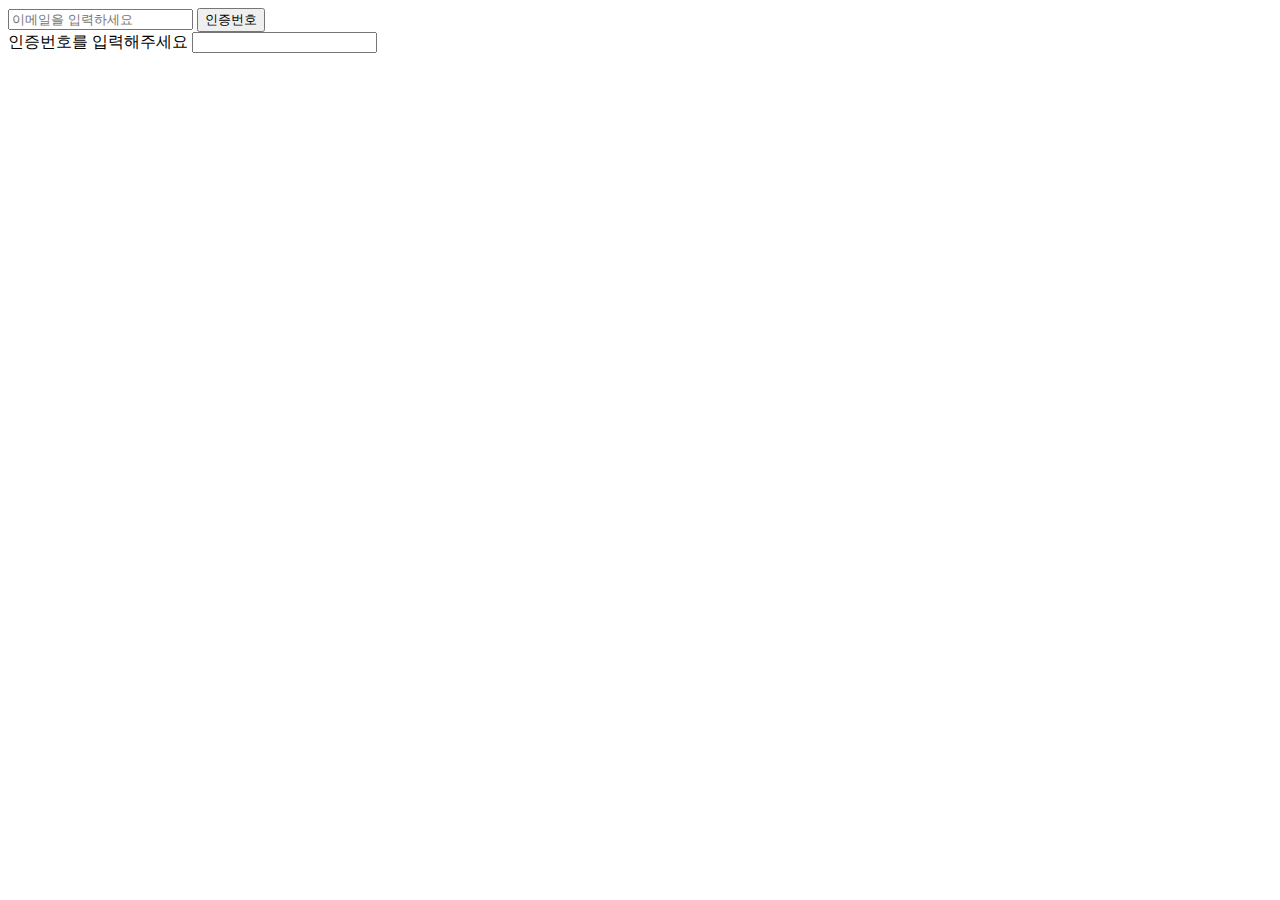
<file: email.html>
<!DOCTYPE html>
<html lang="en">

<head>
    <meta charset="UTF-8">
    <meta http-equiv="X-UA-Compatible" content="IE=edge">
    <meta name="viewport" content="width=device-width, initial-scale=1.0">

    <title>Document</title>
</head>



<body>

    <input type="text" placeholder="이메일을 입력하세요" class="email-input">
    <button class="number-submit">인증번호</button>
    <div>
        <label for="number-confirm">인증번호를 입력해주세요</label>
        <input type="text" id="number-confirm">
    </div>
    <script>
        data = 3333; //인증번호가 3333이라고 가정
        numberConfirm = document.querySelector("#number-confirm")
        emailInput = document.querySelector(".email-input")

        // 이메일 인증번호 체크 함수
        function checkEmailFunction(data, numberConfirm) {
            numberConfirm.addEventListener("keyup", () => {
                if (data != numberConfirm.value) {
                    console.log(`인증번호가 잘못되었습니다 입력하신 인증번호는 ${numberConfirm.value}이고, 정답 인증번호는 ${data}입니다`)
                } else {
                    console.log("인증이 완료되었습니다")
                }
            })
        }

        // 이메일 인증번호
        document.querySelector(".number-submit").addEventListener("click", () => {
            fetch("login/mailConfirm", {
                method: "POST",
                data : {
                    "email" : emailInput.value //email이라는 이름으로 사용자의 이메일을 보냄
                },
            })
                .then((response) => {
                    console.log("response:", response)
                    checkEmailFunction(data, numberConfirm);
                })
                .catch((error) => console.log("error:", error));
        })


    </script>
</body>

</html>
</file>
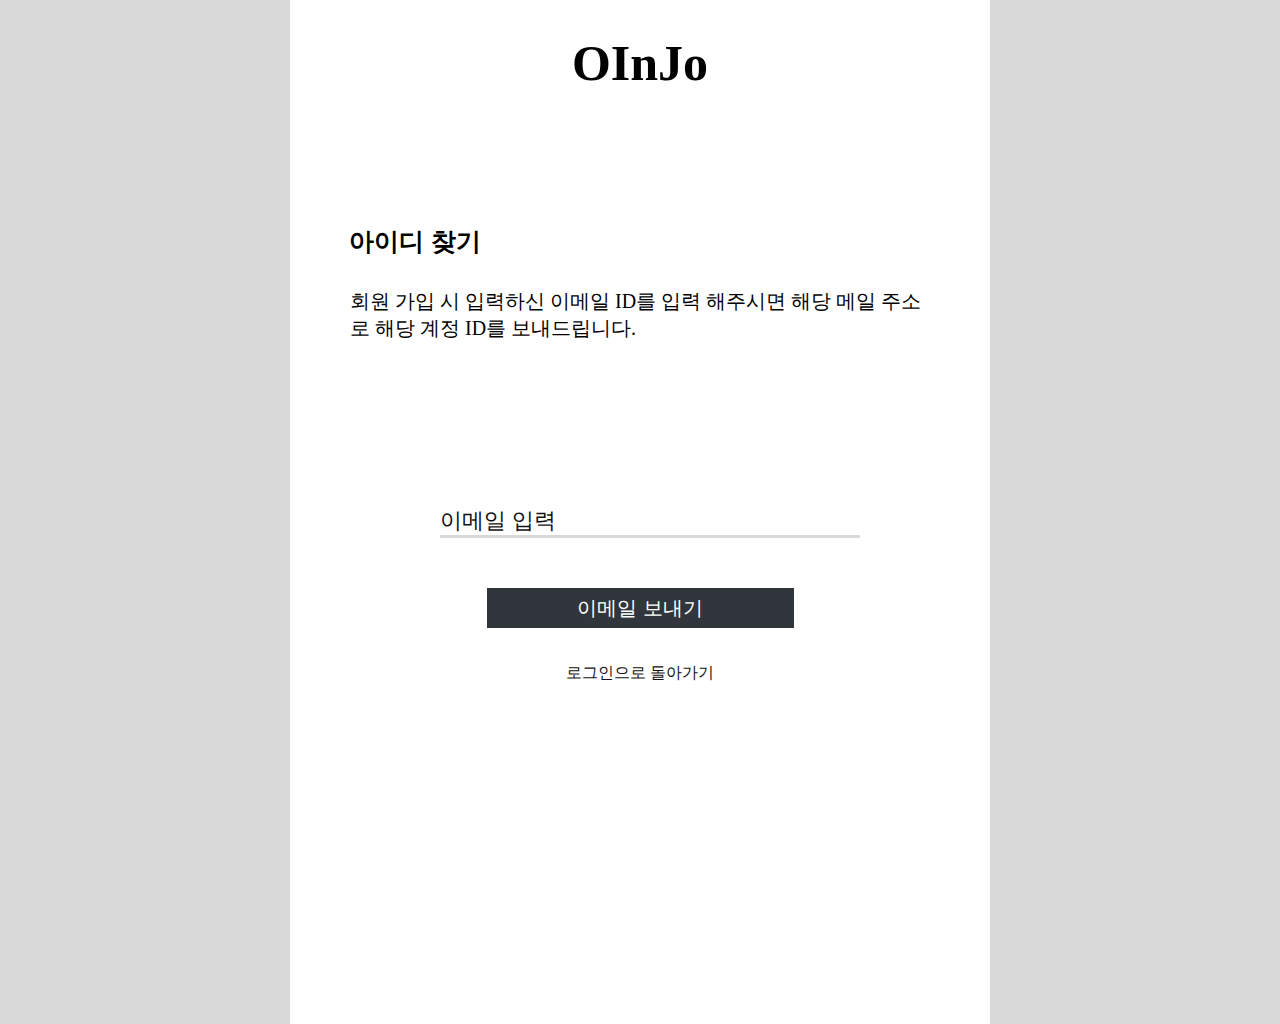
<file: findid.html>
<!DOCTYPE html>
<html lang="ko">
<head>
    <meta charset="UTF-8">
    <meta http-equiv="X-UA-Compatible" content="IE=edge">
    <meta name="viewport" content="width=device-width, initial-scale=1.0">
    <title>아이디 찾기</title>
    <link rel="stylesheet" href="/css/findid.css">
    <script src="/js/findid.js" defer></script>
    <link rel="apple-touch-icon" sizes="180x180" href="favicon/apple-touch-icon.png">
    <link rel="icon" type="image/png" sizes="32x32" href="favicon/favicon-32x32.png">
    <link rel="icon" type="image/png" sizes="16x16" href="favicon/favicon-16x16.png">
    <link rel="icon" href="images/logo.png">
    <link rel="manifest" href="favicon/site.webmanifest">
    <link rel="mask-icon" href="favicon/safari-pinned-tab.svg" color="#5bbad5">
    <meta name="msapplication-TileColor" content="#da532c">
    <meta name="theme-color" content="#ffffff">
</head>
<body>
    <section class="find-id">
        <a href="../../../../../../../../../Downloads"><h1>OInJo</h1></a>
        <h2 class="id-text">아이디 찾기
        </h2>
        <p class="id-sub">
            회원 가입 시 입력하신 이메일 ID를 입력 해주시면 해당 메일 주소로 해당 계정 ID를 보내드립니다.</p>
         <div class="email-input">
            <input type="email" name="memberPassword" id="email" user-password autocomplete="off" required>
            <label for="email" class="email-input-label">이메일 입력</label>
         </div>   
         <a href="#" ><input type="submit" id="btn" class="email-botton" value="이메일 보내기"></a>
         <div class="login-form">
            <a href="/member/login">로그인으로 돌아가기</a>
         </div>
         
</body>
</html>
</file>
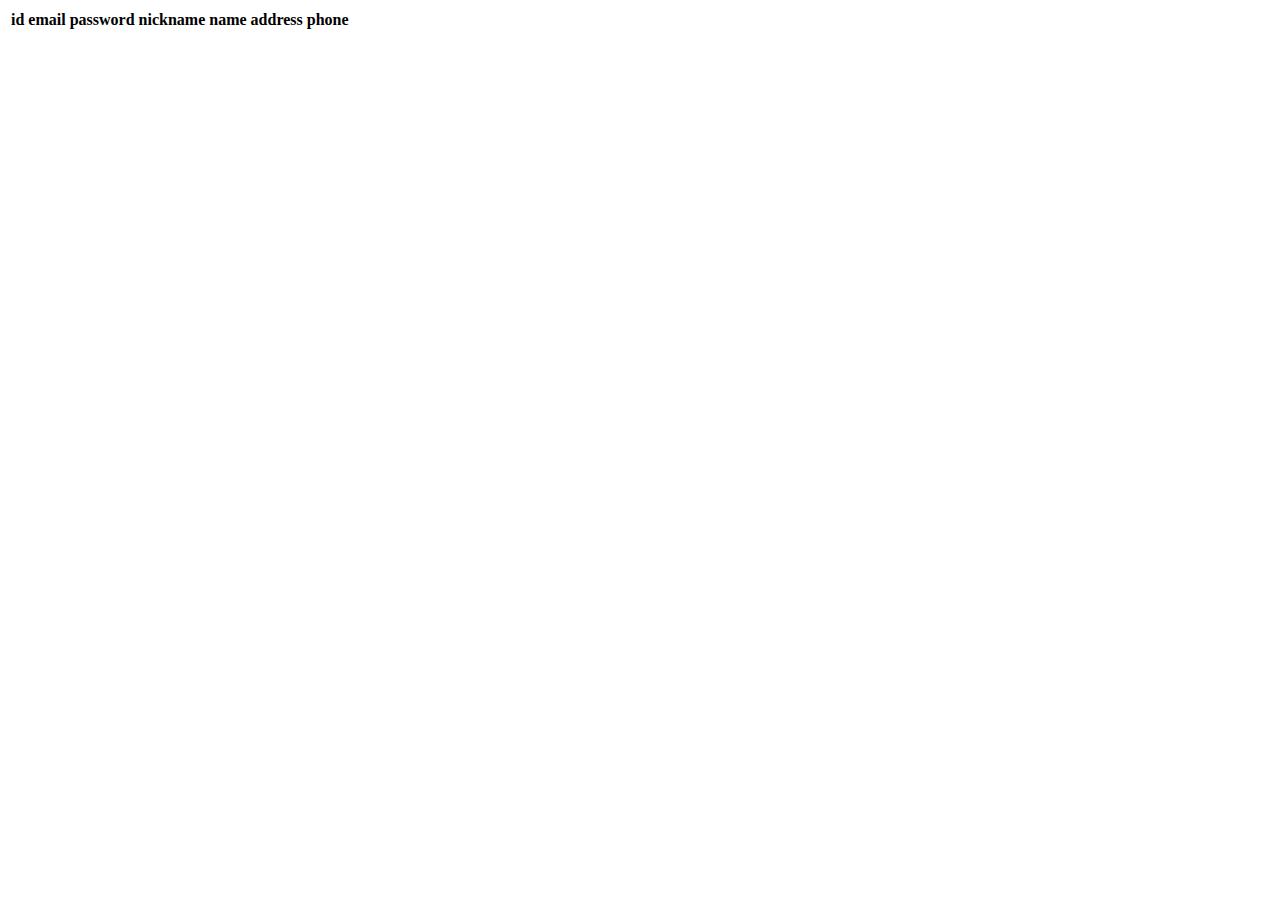
<file: memberdetail.html>
<!DOCTYPE html>
<html lang="en" xmlns:th="http://www.thymeleaf.org">

<head>
    <meta charset="UTF-8">
    <title>member detail</title>
</head>
<body>
<table>
  <tr>
    <th>id</th>
    <th>email</th>
    <th>password</th>
    <th>nickname</th>
    <th>name</th>
    <th>address</th>
    <th>phone</th>
  </tr>
  <tr>
    <td th:text="${member.id}"></td>
    <td th:text="${member.memberEmail}" readonly></td>
    <td th:text="${member.memberPassword}"></td>
    <td th:text="${member.memberNickname}"></td>
    <td th:text="${member.memberName}"></td>
    <td th:text="${member.memberAddress}"></td>
    <td th:text="${member.memberPhone}"></td>
  </tr>
</table>
</body>
</html>
</file>
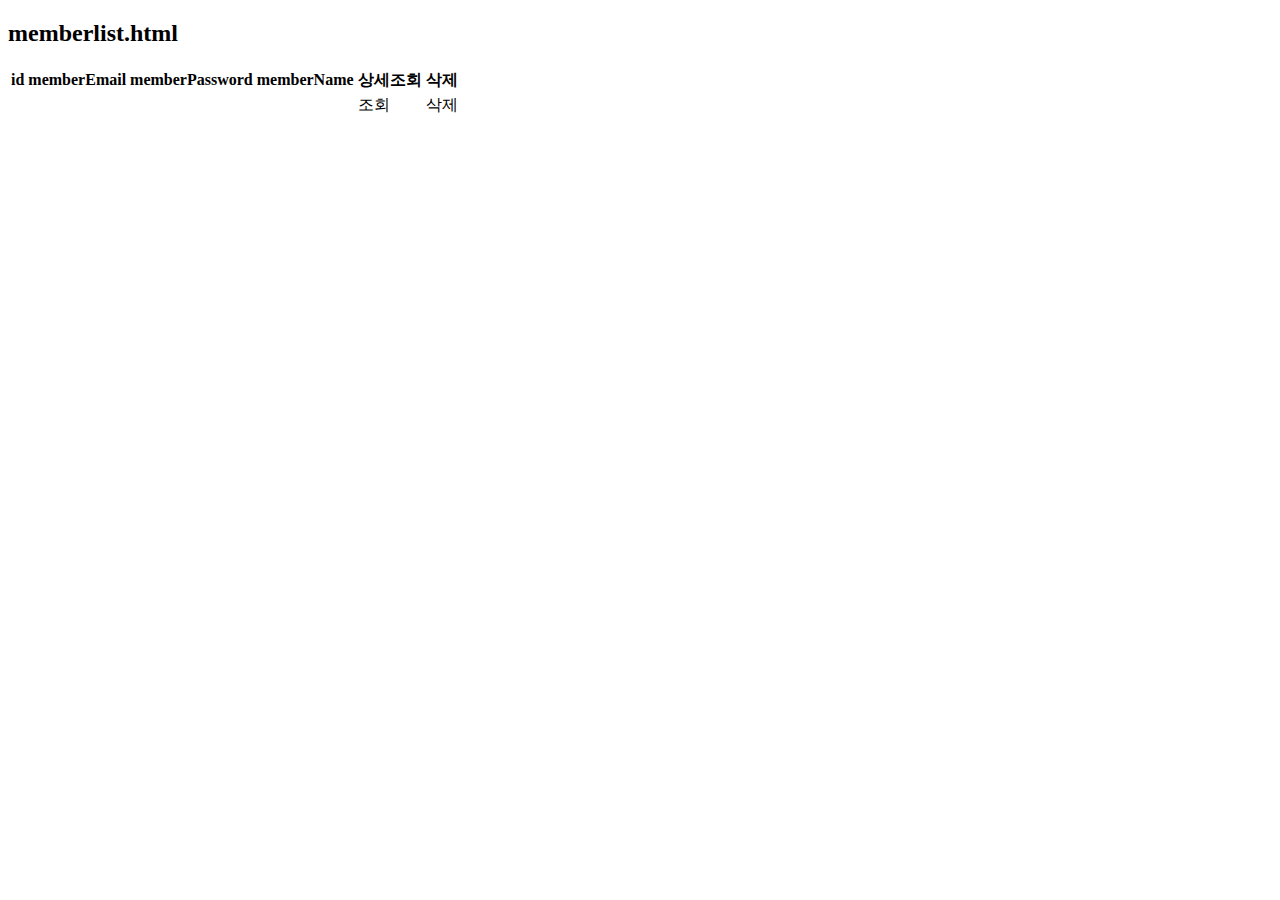
<file: memberlist.html>
<!DOCTYPE html>
<html lang="en" xmlns:th="http://www.thymeleaf.org">
<head>
  <meta charset="UTF-8">
  <title>Title</title>
</head>
<body>
<h2>memberlist.html</h2>
<table>
  <tr>
    <th>id</th>
    <th>memberEmail</th>
    <th>memberPassword</th>
    <th>memberName</th>
    <th>상세조회</th>
    <th>삭제</th>
  </tr>
  <tr th:each="member: ${memberList}">
    <td th:text="${member.id}"></td>
    <td th:text="${member.memberEmail}"></td>
    <td th:text="${member.memberPassword}"></td>
    <td th:text="${member.memberName}"></td>
    <td>
      <!-- query string /member?id=1
          rest api /member/1 -->
      <a th:href="@{|/member/${member.id}|}">조회</a>
    </td>
    <td>
      <a th:href="@{|/member/delete/${member.id}|}">삭제</a>
    </td>
  </tr>
</table>
</body>
</html>
</file>
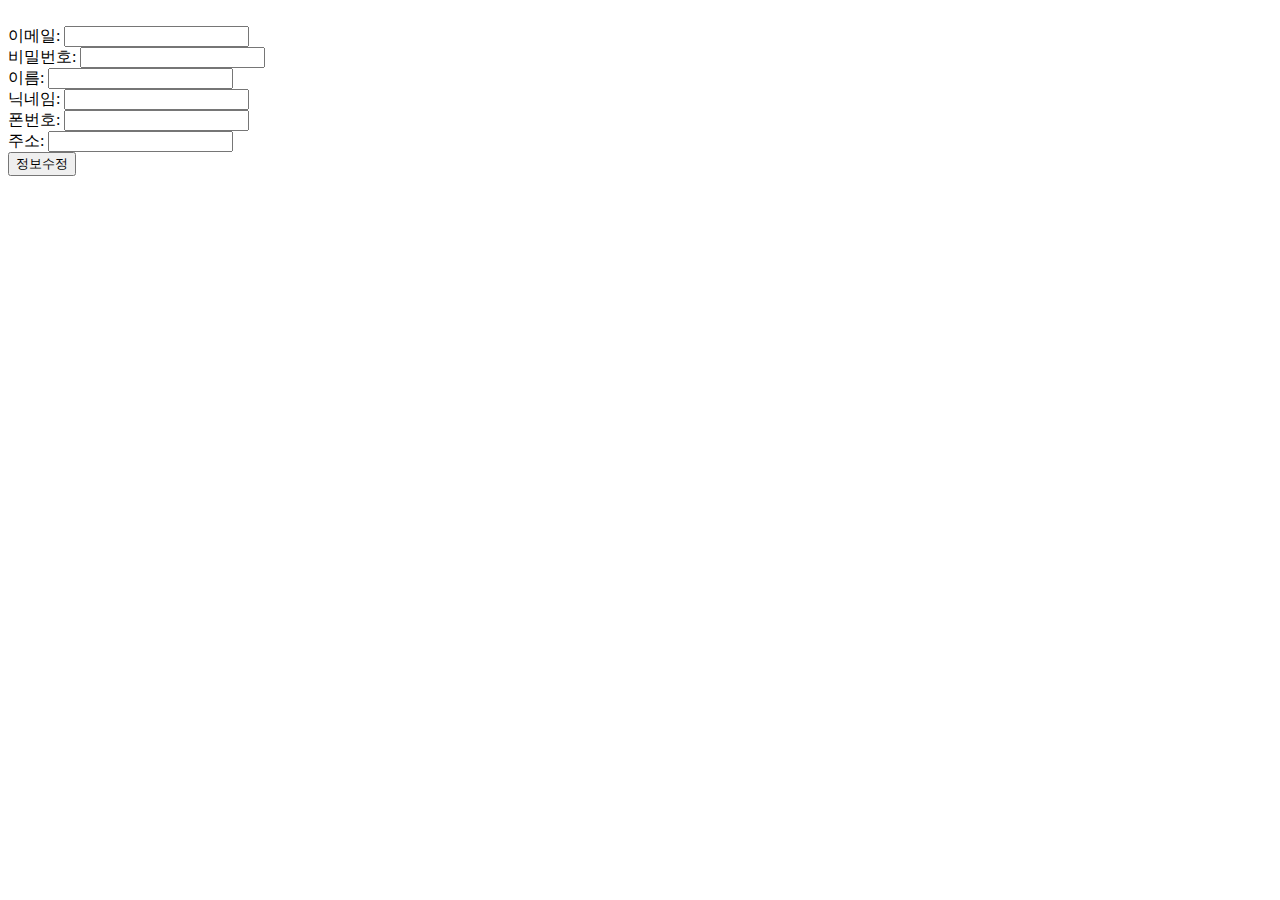
<file: memberupdate.html>
<!DOCTYPE html>
<html lang="en" xmlns:th="http://www.thymeleaf.org">

<head>
    <meta charset="UTF-8">
    <title>update</title>
</head>
<body>
<form action="/member/update" method="post">
    <input type="hidden" th:value="${updateMember.id}" name="id"><br>
    이메일: <input type="text" th:value="${updateMember.memberEmail}" name="memberEmail" readonly> <br>
    비밀번호: <input type="text" th:value="${updateMember.memberPassword}" name="memberPassword"> <br>
    이름: <input type="text" th:value="${updateMember.memberName}" name="memberName"> <br>
    닉네임: <input type="text" th:value="${updateMember.memberName}" name="memberNickname" readonly> <br>
    폰번호: <input type="text" th:value="${updateMember.memberPhone}" name="memberPhone"> <br>
    주소: <input type="text" th:value="${updateMember.memberPhone}" name="memberAddress"> <br>

    <input type="submit" value="정보수정">
</form>
</body>
</html>
</file>
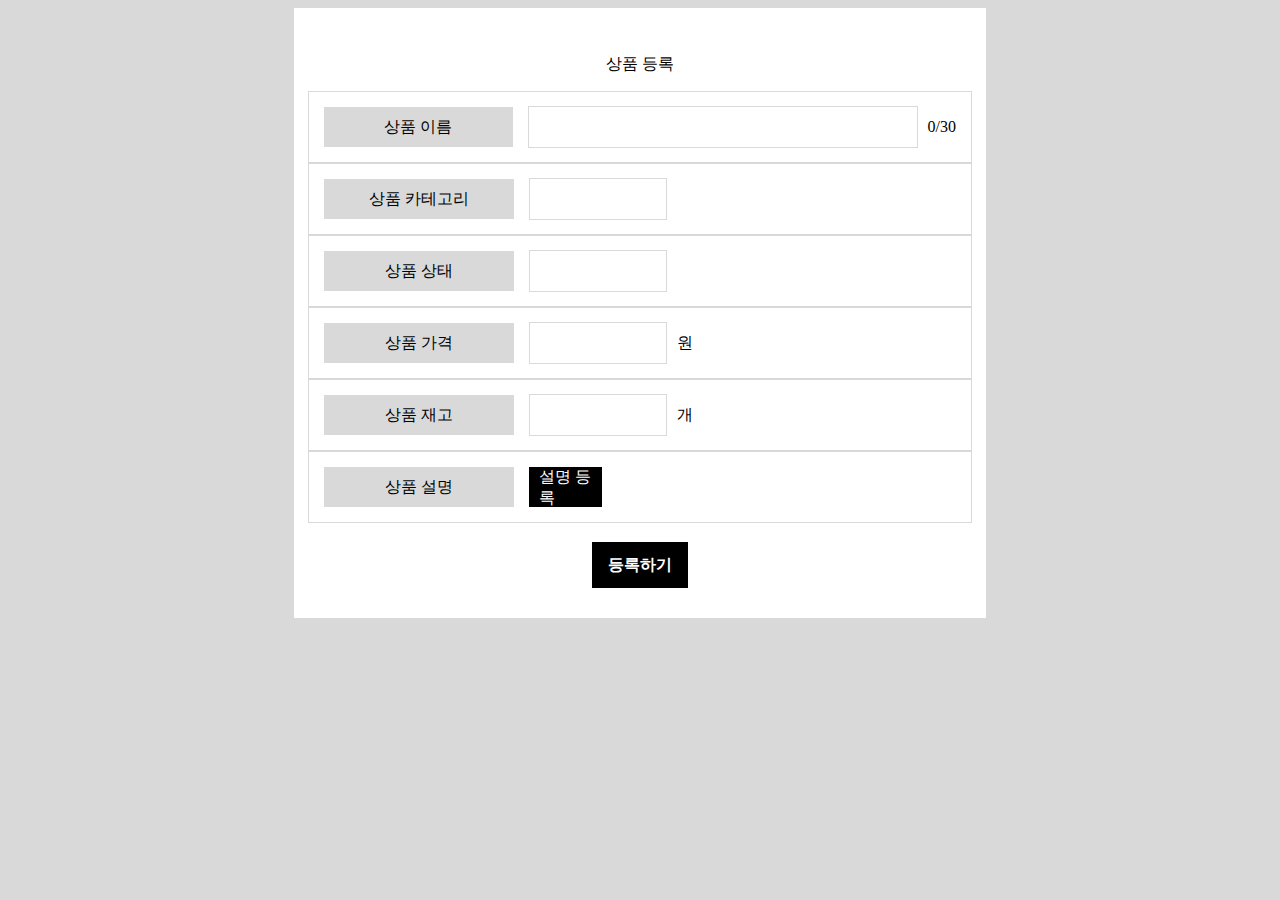
<file: upload.html>
<!DOCTYPE html>
<html lang="en">

<head>
    <meta charset="UTF-8">
    <meta http-equiv="X-UA-Compatible" content="IE=edge">
    <meta name="viewport" content="width=device-width, initial-scale=1.0">
    <link rel="stylesheet" href="/css/upload.css">
    <script src="/js/upload.js" defer></script>
    <title>상품 등록</title>
</head>

<body>
    <form action="/admin/item/new" method="post" class="upload-form">
        <p class="title">상품 등록</p>

        <div class="product-name-wrapper">
            <label for="product-name" class="label-box">상품 이름</label>
            <input type="text" id="product-name" name="productName" class="input-box">
            <p class="length-limit">0/30</p>
        </div>
        <div class="product-category-wrapper">
            <label for="product-category" class="label-box">상품 카테고리</label>
            <input type="text" id="product-category" name="productCategory" class="input-box small-input-box">
        </div>

        <div class="product-status-wrapper">
            <label for="product-status" class="label-box">상품 상태</label>
            <input type="text" id="product-status" name="productStatus" class="input-box small-input-box">
        </div>
        <div class="product-price-wrapper">
            <label for="product-price" class="label-box">상품 가격</label>
            <input type="text" id="product-price" name="productPrice" class="input-box small-input-box">
            <p class="won">원</p>
        </div>
        <div class="product-stock-wrapper">
            <label for="product-stock" class="label-box">상품 재고</label>
            <input type="text" id="product-stock" name="productStock" class="input-box small-input-box">
            <p class="count">개</p>
        </div>
        <div class="product-detail-wrapper">
            <label for="" class="label-box">상품 설명</label>
            <button type="button" id="" name="" class="input-box small-input-box detail-button">설명 등록
            </button>
        </div>
        <div class="modal">
            <div class="modal-content">
                <p class="detail-limit">0/300</p>
                <h4 class="modal-title">상품 설명</h4>
                <textarea name="productDetail" class="modal-input">
                </textarea>

                <div class="modal-button-wrapper">
                    <button type="button" class="modal-button modal-reset-button">초기화</button>
                    <button type="button" class="modal-button modal-save-button">저장</button>
                </div>
            </div>
        </div>
        <input type="submit" value="등록하기" class="submit-button">
    </form>
</body>

</html>
</file>
<file: css/findid.css>
@font-face {
    font-family: 'NanumSquareNeo-Variable';
    font-family: 'OTWelcomeRA';
    src: url('https://cdn.jsdelivr.net/gh/projectnoonnu/noonfonts_11-01@1.0/NanumSquareNeo-Variable.woff2') format('woff2');
    font-weight: normal;
    font-style: normal;
}
.find-id {
    height: 100%;
    width: 700px;
    display: flex;
    flex-direction: column;
    flex-wrap: nowrap;
    align-items: center;
    background-color: #FFFFFF;

}
body {
    height: 1024px;
    display: flex;
    flex-direction: column;
    flex-wrap: nowrap;
    justify-content: center;
    align-items: center;
    margin: 0;
    background: #D9D9D9;
}

h1{
        font-family: 'Song Myung', serif;
        font-size: 50px;
        color: black; 
}
a {
    padding: 0 5px 0;
    text-decoration: none;
    color: #111;
}
h2 {
    font-size: 25px;
    color: black;
    font-family: 'NanumSquareNeo-Variable';
    margin-top: 100px;
    margin-bottom: 10px;
    margin-right: 450px;
    
}
p{
    font-size: 20px;
    color: black;
    font-family: 'NanumSquareNeo-Variable';
    margin-left: 60px;
    margin-right: 60px;
   
}
.email-input {
    width: 400px;
    margin-top: 120px;
   
}
.email-input input{
    width: 100%;
    padding: 20px 10px 10px;
    background-color: transparent;
    border: none;
    border-bottom: 3px solid #D9D9D9;
    outline: none;
    font-size: 20px;
}
.email-input label {
    position: absolute;
    top: 13.4cm;
    font-size: 22px; color: #111;
    transition: all .5s ease;
}
.email-input label.warning{
    color: red !important;
    animation: warning .3s ease;
    animation-iteration-count: 3;
}
.email-input input:focus + label,
.email-input input:valid + label{
    top: 480px;
    font-size: 15px; color: #111;
}
.email-botton{
    width: 307px;
    height: 40px;
    cursor: pointer;
    background: #31363d;
    color: white;
    margin: 15px;
    font-size: 20px;
    border: none;
    margin-top: 50px;
}
.login-form{
    margin-top: 20px;
}
</file>
<file: css/upload.css>
body {
  display: flex;
  flex-direction: column;
  align-items: center;
  justify-content: center;
  background-color: #d9d9d9;
}

.upload-form {
  width: 50%;
  background-color: #fff;
  display: flex;
  flex-direction: column;
  align-items: center;
  justify-content: center;
  padding: 30px;
}

.product-category-wrapper,
.product-name-wrapper,
.product-price-wrapper,
.product-stock-wrapper,
.product-status-wrapper,
.product-detail-wrapper {
  width: 100%;
  height: 40px;
  display: flex;
  align-items: center;
  padding: 15px;
  border: 1px solid #d9d9d9;

}

.label-box {
  width: 30%;
  height: 100%;
  background-color: #d9d9d9;
  margin-right: 15px;
  text-align: center;
  box-sizing: border-box;
  display: flex;
  justify-content: center;
  align-items: center;
}

.input-box {
  all: unset;
  width: 60%;
  height: 100%;
  border: 1px solid #d9d9d9;
  padding-left: 10px;
}

.small-input-box {
  width: 20%;
}

.length-limit,
.won,
.count {
  margin-left: 10px;
}

.detail-button {
  width: 10%;
  border: none;
  background-color: black;
  color: white;
  cursor: pointer;
  font-size: 16px;
}

.submit-button {
  all: unset;
  margin-top: 3%;
  background-color: black;
  color: white;
  padding: 2% 2.5%;
  font-weight: 600;
  cursor: pointer;
}

.modal {
  position: fixed;
  width: 100vw;
  height: 100vh;
  background-color: rgba(0, 0, 0, 0.6);
  display: none;
  justify-content: center;
  align-items: center;
  z-index: 3;
}

.modal-content {
  width: 55%;
  height: 55%;
  background-color: white;
  z-index: 5;
  padding: 2% 4%;
  position: relative;
}

.detail-limit {
  position: absolute;
  top:15%;
  right:7%;
}
.modal-title {
  font-size: 30px;
  font-weight: 500;
  margin: 0;
}

.modal-input {
  all: unset;
  width:49rem;
  height:18rem;
  padding:3px 5px;
  border: 1px solid black;
}

.modal-button-wrapper {
  margin-top: 3%;
  display: flex;
  justify-content: flex-end;
  gap: 10px;
}

.modal-button {
  all: unset;
  background-color: black;
  color: white;
  padding: 1% 1.5%;
  font-size: 18px;
}
</file>
